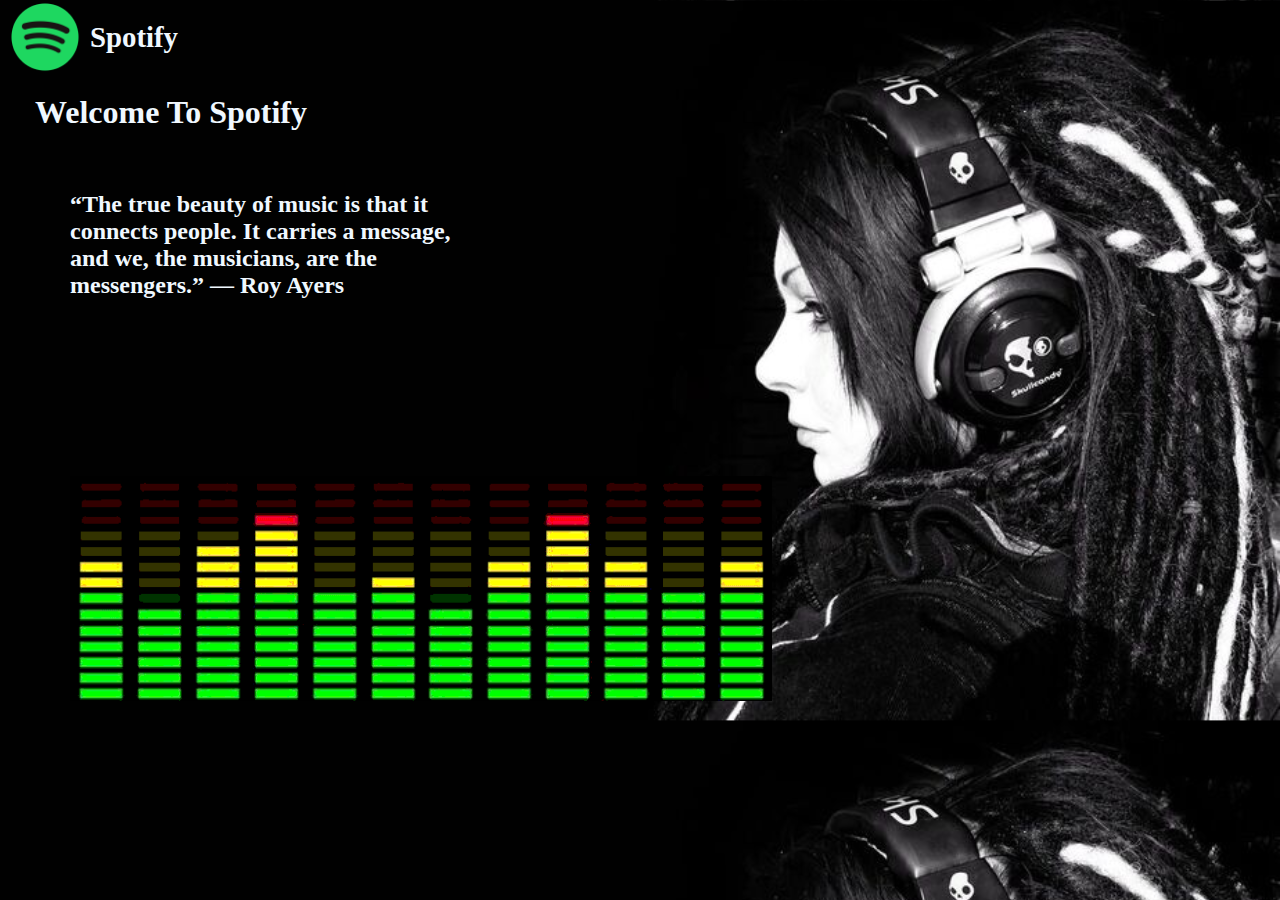
<file: home.html>
<!DOCTYPE html>
<html lang="en">
  <head>
    <meta charset="UTF-8" />
    <meta name="viewport" content="width=device-width, initial-scale=1.0" />
    <title>Spotify_Home</title>
    <link rel="stylesheet" href="home.css" />
  </head>
  <nav>
    <li class="brand"><img src="logo.png" alt="Spotify" />Spotify</li>
  </nav>
  <body>
    <h1>Welcome To Spotify</h1>
    <div class="quotes1">
      <p>
        <h2> “The true beauty of music is that it connects people. It carries a
        message, and we, the musicians, are the messengers.” — Roy Ayers
      </h2>
       
      </p>
    </div>
    <!-- <div class="quotes2">
      <p>
        <h2>
          “A great song should lift your heart, warm the soul and make you feel good.” ― Colbie Caillat
      </h2>
    </p> -->
    </div>
    <div class="songInfo">
      <img src="5uwq.gif" width="702px" alt="" id="gif" />
    </div>
  </body>
</html>
</file>
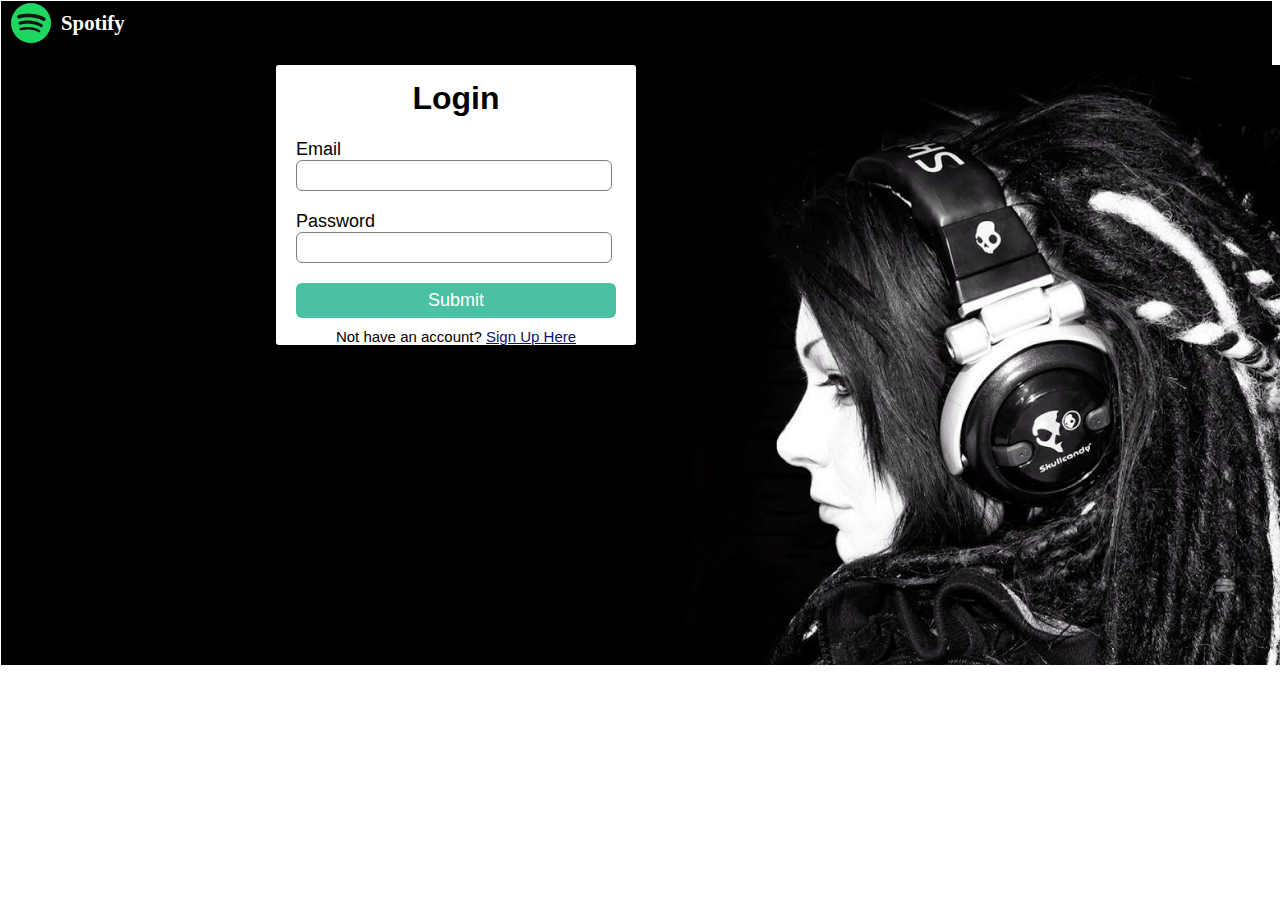
<file: login.html>
<!DOCTYPE html>
<html lang="en">
  <head>
    <meta charset="UTF-8" />
    <meta name="viewport" content="width=device-width, initial-scale=1.0" />
    <title>login</title>
    <link rel="stylesheet" href="signup.css" />
  </head>
  <body>
    <header>
      <div id="navbar">
        <li class="brand"><img src="logo.png" alt="Spotify" />Spotify</li>
      </div>
    </header>
    <main>
      <div class="login-box">
        <h1>Login</h1>
        <form>
          <label>Email</label>
          <input type="email" placeholder="" />
          <label>Password</label>
          <input type="password" placeholder="" />
          <input type="button" value="Submit" />
        </form>
        <p class="para-2">
          Not have an account? <a href="signup.html">Sign Up Here</a>
        </p>
      </div>
    </main>
  </body>
</html>
</file>
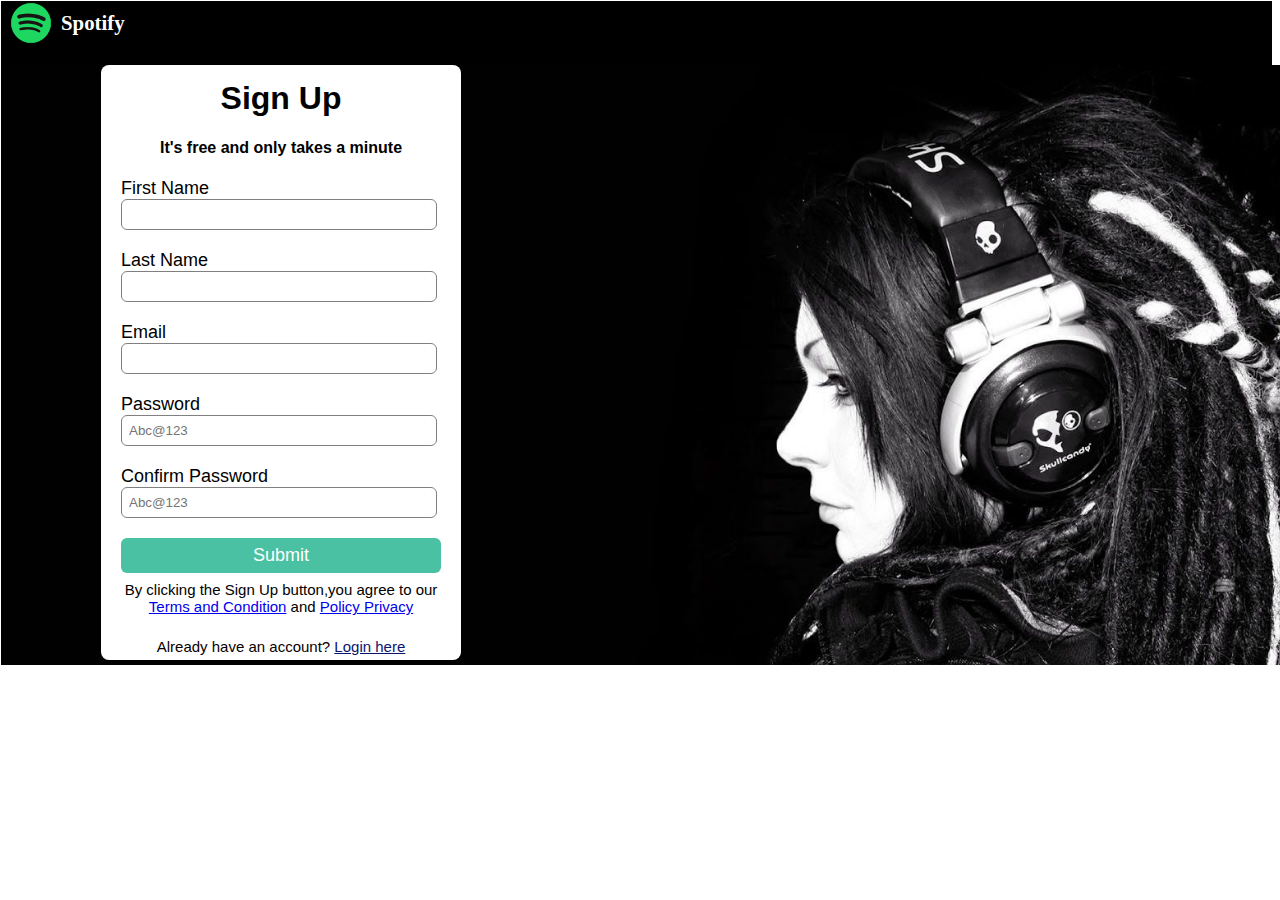
<file: signup.html>
<!DOCTYPE html>
<html lang="en">
  <head>
    <meta charset="UTF-8" />
    <meta name="viewport" content="width=device-width, initial-scale=1.0" />
    <title>signup</title>
    <link rel="stylesheet" href="signup.css" />
  </head>
  <body>
    <header>
      <div id="navbar">
        <li class="brand"><img src="logo.png" alt="Spotify" />Spotify</li>
      </div>
    </header>
    <main>
      <div class="signup-box">
        <h1>Sign Up</h1>
        <h4>It's free and only takes a minute</h4>
        <form action="connect.php" ,method="post">
          <label>First Name</label>
          <input type="text" placeholder="" />
          <label>Last Name</label>
          <input type="text" placeholder="" />
          <label>Email</label>
          <input type="email" placeholder="" />
          <label>Password</label>
          <input type="password" placeholder="Abc@123" />
          <label>Confirm Password</label>
          <input type="password" placeholder="Abc@123" />
          <input type="button" value="Submit" class="button" onclick="" />
        </form>
        <p>
          By clicking the Sign Up button,you agree to our <br />
          <a href="#">Terms and Condition</a> and <a href="#">Policy Privacy</a>
        </p>
        <p class="para-2">
          Already have an account? <a href="login.html">Login here</a>
        </p>
      </div>
    </main>
  </body>
</html>
</file>
<file: home.css>
* {
  margin: 0;
  padding: 0;
}
body {
  background-image: url(bg2.jpg);
  background-size: cover;
  color: aliceblue;
}
body h1 {
  margin-top: 20px;
  margin-left: 35px;
}
div {
  width: 30vw;
  height: 25vh;
  margin-left: 70px;
  margin-top: 60px;
}
/* .quotes2 {
  margin-top: 40px;
  margin-left: 350px;
  height: 20vh;
} */
.home {
  color: aliceblue;
}
.brand img {
  width: 74px;
  padding: 0 8px;
}
.brand {
  display: flex;
  color: aliceblue;
  align-items: center;
  font-weight: bolder;
  font-size: 1.8rem;
}
.songInfo{
  height: 20px;
  width: 70px;
}
</file>
<file: signup.css>
header {
  background-color: black;
  height: 65px;
  top: 0px;
  color: white;
  font-size: 20px;
  margin-left: -7px;
  margin-top: -7px;
}
.brand img {
  width: 44px;
  padding: 0 8px;
}
.brand {
  display: flex;
  align-items: center;
  font-weight: bolder;
  font-size: 1.3rem;
}
/* #logo {
  font-size: 30px;
  margin-left: 75px;
  margin-right: 20px;
  color: white;
} */
main {
  background-image: url("bg.jpg");
  background-size: cover;
  font-family: "Roboto", sans-serif;
  margin-top: -22px;
  margin-left: -7px;
  height: 600px;
  width: 1314px;
}

.signup-box {
  width: 360px;
  height: 595px;
  margin: 0px 30px -70px 100px;
  background-color: white;
  border-radius: 8px;
}
.signup-box p {
  margin-top: -12px;
}
.button{
  cursor: pointer;
}

.login-box {
  width: 360px;
  height: 280px;
  margin: auto;
  margin-left: 275px;
  border-radius: 3px;
  background-color: white;
}

h1 {
  text-align: center;
  padding-top: 15px;
}

h4 {
  text-align: center;
}

form {
  width: 300px;
  margin-left: 20px;
}

form label {
  display: flex;
  margin-top: 20px;
  font-size: 18px;
}

form input {
  width: 100%;
  padding: 7px;
  border: none;
  border: 1px solid gray;
  border-radius: 6px;
  outline: none;
}
input[type="button"] {
  width: 320px;
  height: 35px;
  margin-top: 20px;
  border: none;
  background-color: #49c1a2;
  color: white;
  font-size: 18px;
}
p {
  text-align: center;
  padding-top: 20px;
  font-size: 15px;
}
.para-2 {
  text-align: center;
  color: rgb(8, 0, 0);
  font-size: 15px;
  margin-top: -10px;
}
.para-2 a {
  color: #0a146f;
}
</file>
